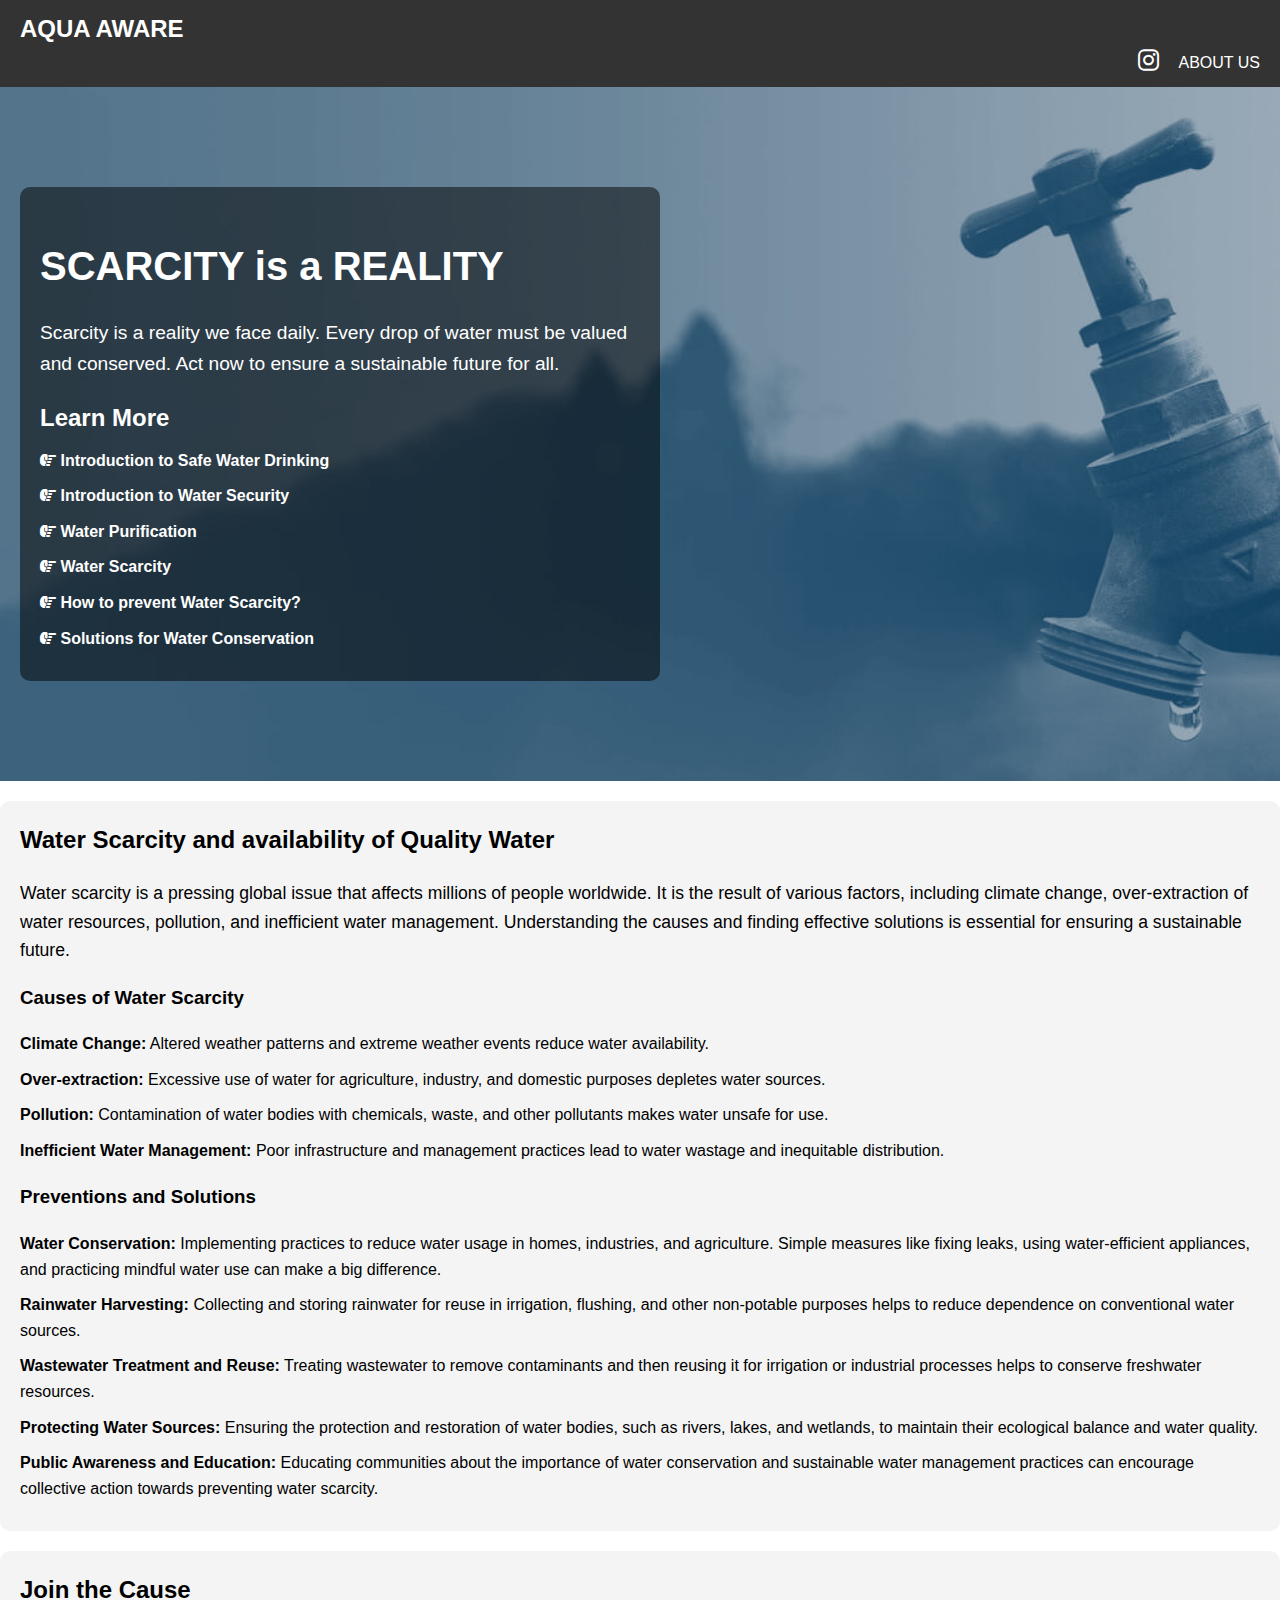
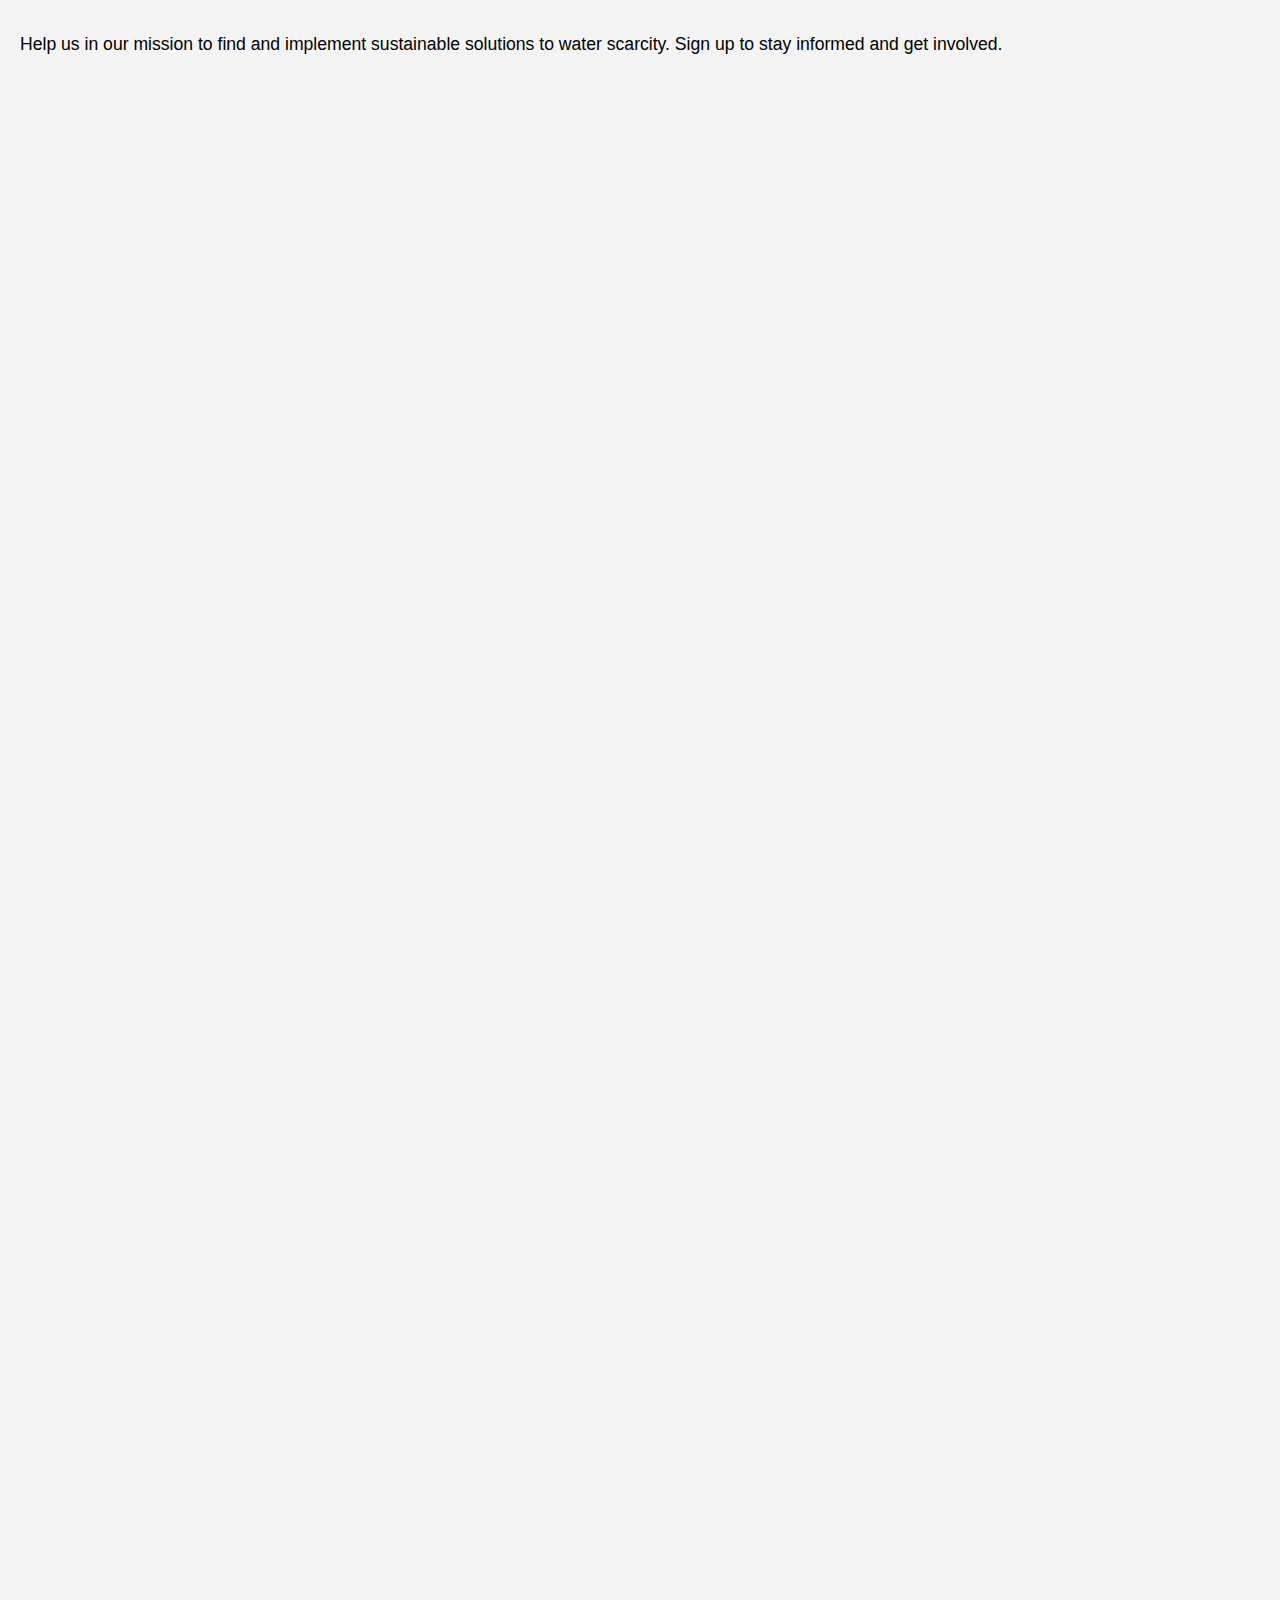
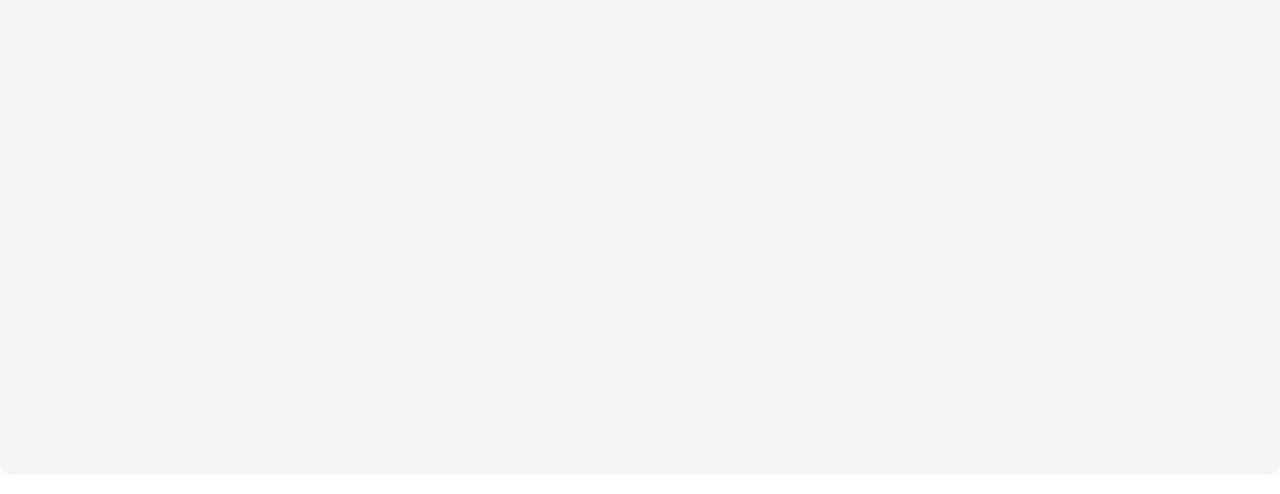
<file: index.html>
<html lang="en">
<head>
    <meta charset="UTF-8">
    <meta name="viewport" content="width=device-width, initial-scale=1.0">
    <title>Water Scarcity and Preventions</title>
    <link rel="stylesheet" href="styles.css">
    <!-- Add FontAwesome for icons -->
    <link rel="stylesheet" href="https://cdnjs.cloudflare.com/ajax/libs/font-awesome/6.0.0-beta3/css/all.min.css">
</head>
<body>
    <header>
        <div class="logo">AQUA AWARE</div>
        <nav>
            <ul>
                <li><a href="https://www.instagram.com/aqua.aware?igsh=MWlmd2F5Nm1kOXcweA==" target="_blank"><i class="fab fa-instagram"></i></a></li>
                <li><a href="aboutus.html">ABOUT US</a></li>
            </ul>
        </nav>
    </header>

    <main>
        <section class="hero">
            <div class="hero-content">
                <h1>SCARCITY is a REALITY</h1>
                <p>Scarcity is a reality we face daily. Every drop of water must be valued and conserved. Act now to ensure a sustainable future for all.</p>
                <div class="learn-more">
                    <h2>Learn More</h2>
                    <ul>
                        <li><i class="fas fa-hand-point-right"></i> <a href="introduction.html">Introduction to Safe Water Drinking</a></li>
                        <li><i class="fas fa-hand-point-right"></i> <a href="introduction2.html">Introduction to Water Security</a></li>
                        <li><i class="fas fa-hand-point-right"></i> <a href="waterpurification.html">Water Purification</a></li>
                        <li><i class="fas fa-hand-point-right"></i> <a href="waterscarcity.html">Water Scarcity</a></li>
                        <li><i class="fas fa-hand-point-right"></i> <a href="preventions.html">How to prevent Water Scarcity?</a></li>
                        <li><i class="fas fa-hand-point-right"></i> <a href="solutions.html">Solutions for Water Conservation</a></li>
                    </ul>
                </div>
            </div>
        </section>
        <section class="solutions">
            <h2>Water Scarcity and availability of Quality Water</h2>
            <p>Water scarcity is a pressing global issue that affects millions of people worldwide. It is the result of various factors, including climate change, over-extraction of water resources, pollution, and inefficient water management. Understanding the causes and finding effective solutions is essential for ensuring a sustainable future.</p>
            <h3>Causes of Water Scarcity</h3>
            <ul>
                <li><strong>Climate Change:</strong> Altered weather patterns and extreme weather events reduce water availability.</li>
                <li><strong>Over-extraction:</strong> Excessive use of water for agriculture, industry, and domestic purposes depletes water sources.</li>
                <li><strong>Pollution:</strong> Contamination of water bodies with chemicals, waste, and other pollutants makes water unsafe for use.</li>
                <li><strong>Inefficient Water Management:</strong> Poor infrastructure and management practices lead to water wastage and inequitable distribution.</li>
            </ul>
            <h3>Preventions and Solutions</h3>
            <ul>
                <li><strong>Water Conservation:</strong> Implementing practices to reduce water usage in homes, industries, and agriculture. Simple measures like fixing leaks, using water-efficient appliances, and practicing mindful water use can make a big difference.</li>
                <li><strong>Rainwater Harvesting:</strong> Collecting and storing rainwater for reuse in irrigation, flushing, and other non-potable purposes helps to reduce dependence on conventional water sources.</li>
                <li><strong>Wastewater Treatment and Reuse:</strong> Treating wastewater to remove contaminants and then reusing it for irrigation or industrial processes helps to conserve freshwater resources.</li>
                <li><strong>Protecting Water Sources:</strong> Ensuring the protection and restoration of water bodies, such as rivers, lakes, and wetlands, to maintain their ecological balance and water quality.</li>
                <li><strong>Public Awareness and Education:</strong> Educating communities about the importance of water conservation and sustainable water management practices can encourage collective action towards preventing water scarcity.</li>
            </ul>
        </section>
        <section class="form-section">
            <h2>Join the Cause</h2>
            <p>Help us in our mission to find and implement sustainable solutions to water scarcity. Sign up to stay informed and get involved.</p>
            <iframe src="https://docs.google.com/forms/d/e/1FAIpQLSdirTuP7u7SrSIkNcpDHtzPijN07-iNskkNhAUwg_vk381I0w/viewform?embedded=true" width="640" height="1939" frameborder="0" marginheight="0" marginwidth="0">Loading…</iframe>
        </section>
    </main>
</body>
</html>
</file>
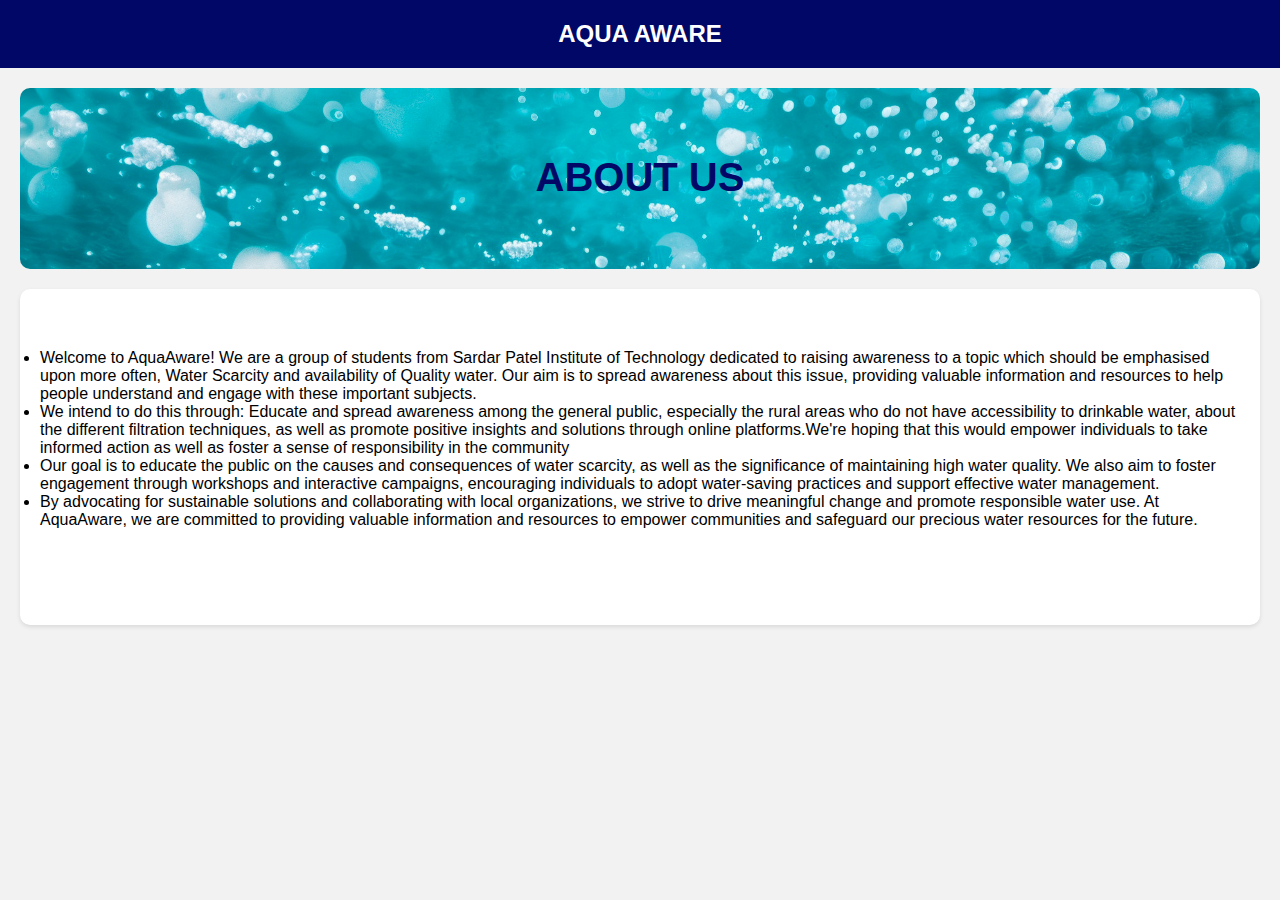
<file: aboutus.html>
<!DOCTYPE html>
<html lang="en">
<head>
    <meta charset="UTF-8">
    <meta name="viewport" content="width=device-width, initial-scale=1.0">
    <title>Water Scarcity</title>
    <link rel="stylesheet" href="aboutusstyle.css">
</head>
<body>
    <header>
        <div class="logo">AQUA AWARE</div>
    </header>

    <main>
        <section class="intro">
            <h1>ABOUT US</h1>
            <p></p>
        </section>

        <section class="solutions">
            <h2></h2>
            <p> <li>Welcome to AquaAware! We are a group of students from Sardar Patel Institute of Technology dedicated to raising awareness to a topic which should be emphasised upon more often, Water Scarcity and availability of Quality water. Our aim is to spread awareness about this issue, providing valuable information and resources to help people understand and engage with these important subjects.</li>
                <li> We intend to do this through: Educate and spread awareness among the general public, especially the rural areas who do not have accessibility to drinkable water, about the different filtration techniques, as well as promote positive insights and solutions through online platforms.We're hoping that this would empower individuals to take informed action as well as foster a sense of responsibility in the community</li>
                <li>Our goal is to educate the public on the causes and consequences of water scarcity, as well as the significance of maintaining high water quality. We also aim to foster engagement through workshops and interactive campaigns, encouraging individuals to adopt water-saving practices and support effective water management.</li> 
                <li>By advocating for sustainable solutions and collaborating with local organizations, we strive to drive meaningful change and promote responsible water use. At AquaAware, we are committed to providing valuable information and resources to empower communities and safeguard our precious water resources for the future.</li></p>
            <ul></ul>
        </section>

        
    </main>
</body>
</html>
</file>
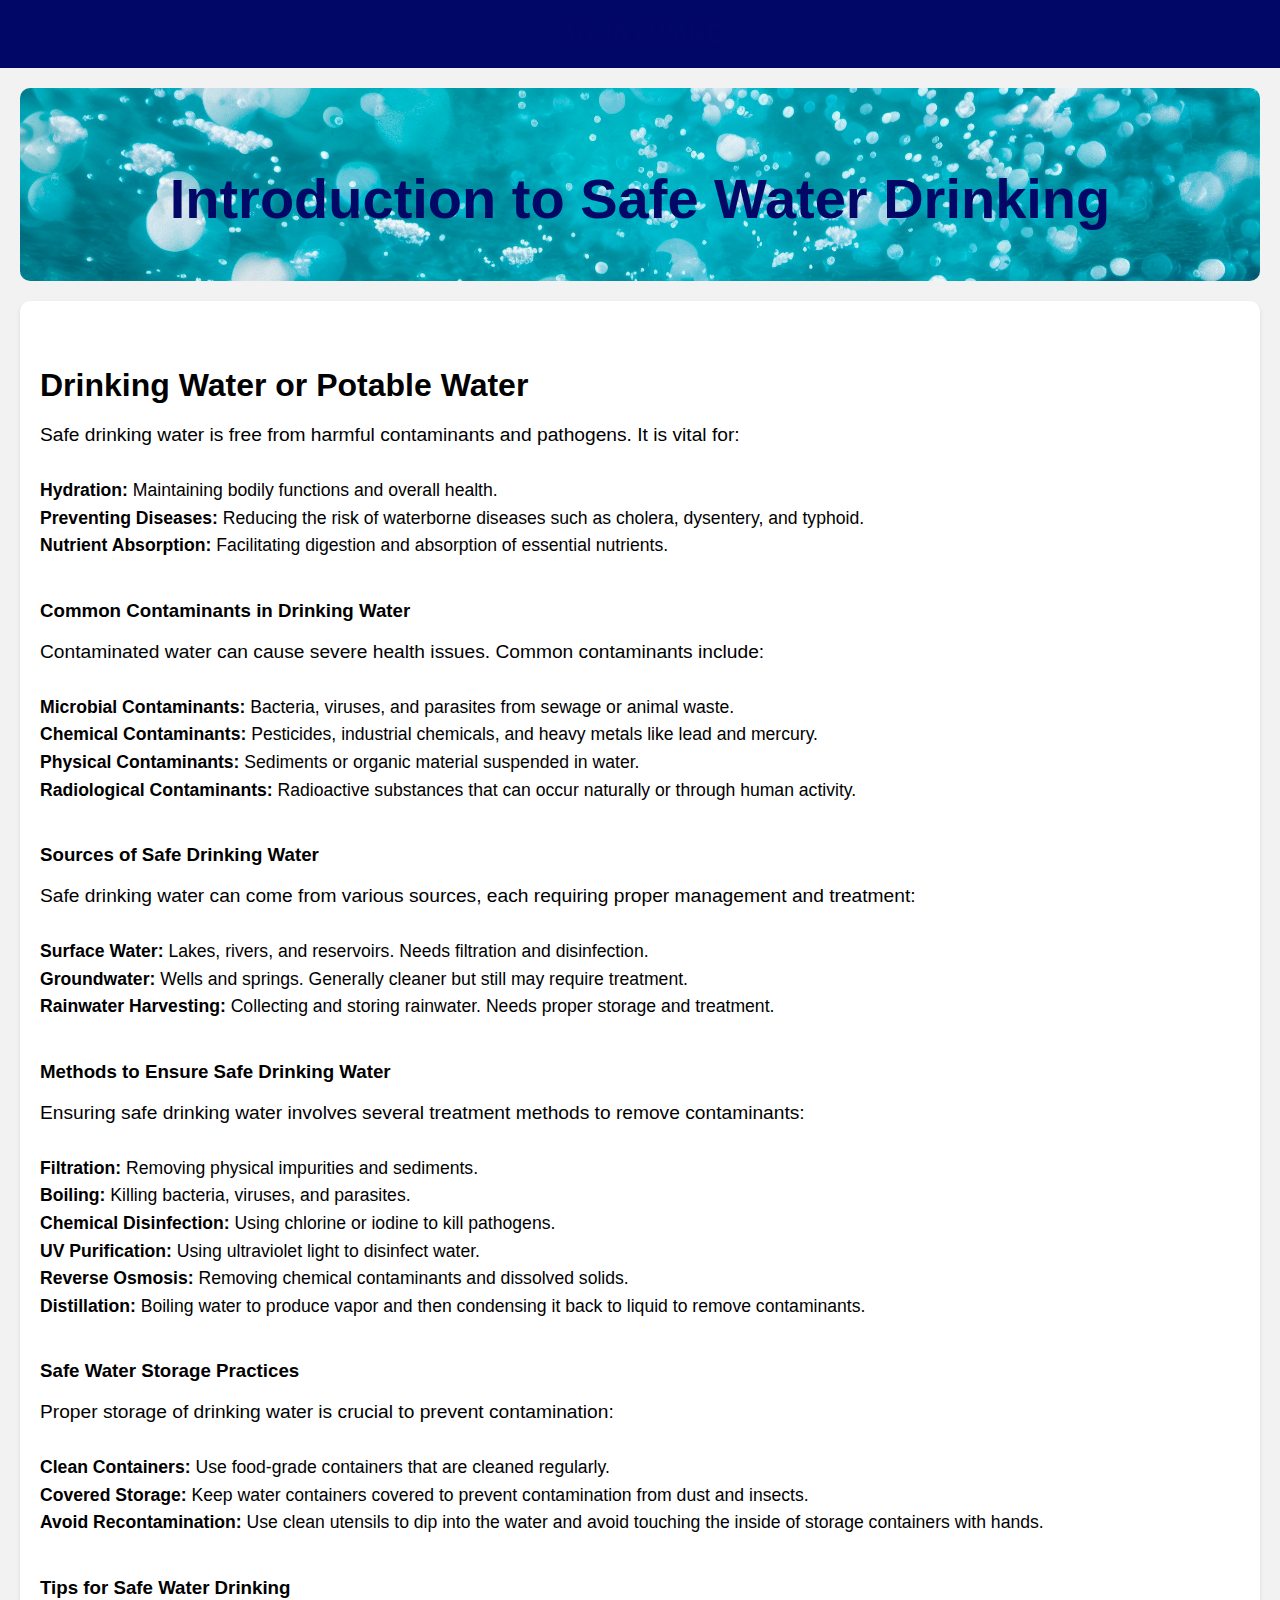
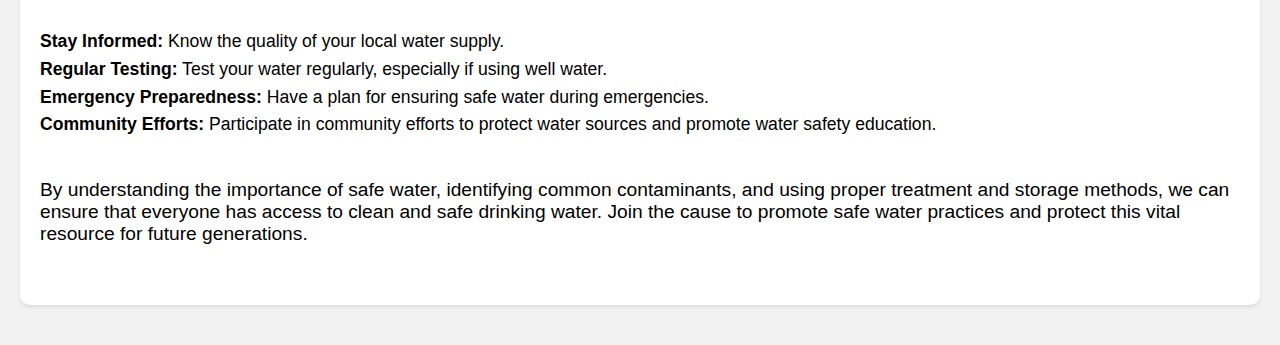
<file: introduction.html>
<!DOCTYPE html>
<html lang="en">
<head>
    <meta charset="UTF-8">
    <meta name="viewport" content="width=device-width, initial-scale=1.0">
    <title>Water Scarcity</title>
    <link rel="stylesheet" href="introductionstyle.css">
</head>
<body>
    <header>
        <div class="logo">AQUA AWARE</div>
    </header>

    <main>
        <section class="intro">
            <h1>Introduction to Safe Water Drinking</h1>
        </section>

        <section class="solutions">
            <h2>Drinking Water or Potable Water</h2>
            <p>Safe drinking water is free from harmful contaminants and pathogens. It is vital for:
            </p>
            <ul>
                <li><strong>Hydration:</strong> Maintaining bodily functions and overall health.</li>
                <li><strong>Preventing Diseases:</strong> Reducing the risk of waterborne diseases such as cholera, dysentery, and typhoid.</li>
                <li><strong>Nutrient Absorption:</strong> Facilitating digestion and absorption of essential nutrients.</li>
            </ul>
            
            <h3>Common Contaminants in Drinking Water</h3>
            <p>Contaminated water can cause severe health issues. Common contaminants include:
            </p>
            <ul>
                <li><strong>Microbial Contaminants:</strong> Bacteria, viruses, and parasites from sewage or animal waste.</li>
                <li><strong>Chemical Contaminants:</strong> Pesticides, industrial chemicals, and heavy metals like lead and mercury.</li>
                <li><strong>Physical Contaminants:</strong> Sediments or organic material suspended in water.</li>
                <li><strong>Radiological Contaminants:</strong> Radioactive substances that can occur naturally or through human activity.</li>
            </ul>
            
            <h3>Sources of Safe Drinking Water</h3>
            <p>Safe drinking water can come from various sources, each requiring proper management and treatment:
            </p>
            <ul>
                <li><strong>Surface Water:</strong> Lakes, rivers, and reservoirs. Needs filtration and disinfection.</li>
                <li><strong>Groundwater:</strong> Wells and springs. Generally cleaner but still may require treatment.</li>
                <li><strong>Rainwater Harvesting:</strong> Collecting and storing rainwater. Needs proper storage and treatment.</li>
            </ul>
            
            <h3>Methods to Ensure Safe Drinking Water</h3>
            <p>Ensuring safe drinking water involves several treatment methods to remove contaminants:
            </p>
            <ul>
                <li><strong>Filtration:</strong> Removing physical impurities and sediments.</li>
                <li><strong>Boiling:</strong> Killing bacteria, viruses, and parasites.</li>
                <li><strong>Chemical Disinfection:</strong> Using chlorine or iodine to kill pathogens.</li>
                <li><strong>UV Purification:</strong> Using ultraviolet light to disinfect water.</li>
                <li><strong>Reverse Osmosis:</strong> Removing chemical contaminants and dissolved solids.</li>
                <li><strong>Distillation:</strong> Boiling water to produce vapor and then condensing it back to liquid to remove contaminants.</li>
            </ul>
            
            <h3>Safe Water Storage Practices</h3>
            <p>Proper storage of drinking water is crucial to prevent contamination:
            </p>
            <ul>
                <li><strong>Clean Containers:</strong> Use food-grade containers that are cleaned regularly.</li>
                <li><strong>Covered Storage:</strong> Keep water containers covered to prevent contamination from dust and insects.</li>
                <li><strong>Avoid Recontamination:</strong> Use clean utensils to dip into the water and avoid touching the inside of storage containers with hands.</li>
            </ul>
            
            <h3>Tips for Safe Water Drinking</h3>
            <ul>
                <li><strong>Stay Informed:</strong> Know the quality of your local water supply.</li>
                <li><strong>Regular Testing:</strong> Test your water regularly, especially if using well water.</li>
                <li><strong>Emergency Preparedness:</strong> Have a plan for ensuring safe water during emergencies.</li>
                <li><strong>Community Efforts:</strong> Participate in community efforts to protect water sources and promote water safety education.</li>
            </ul>
            <p>By understanding the importance of safe water, identifying common contaminants, and using proper treatment and storage methods, we can ensure that everyone has access to clean and safe drinking water. Join the cause to promote safe water practices and protect this vital resource for future generations.</p>
        </section>
    </main>
</body>
</html>
</file>
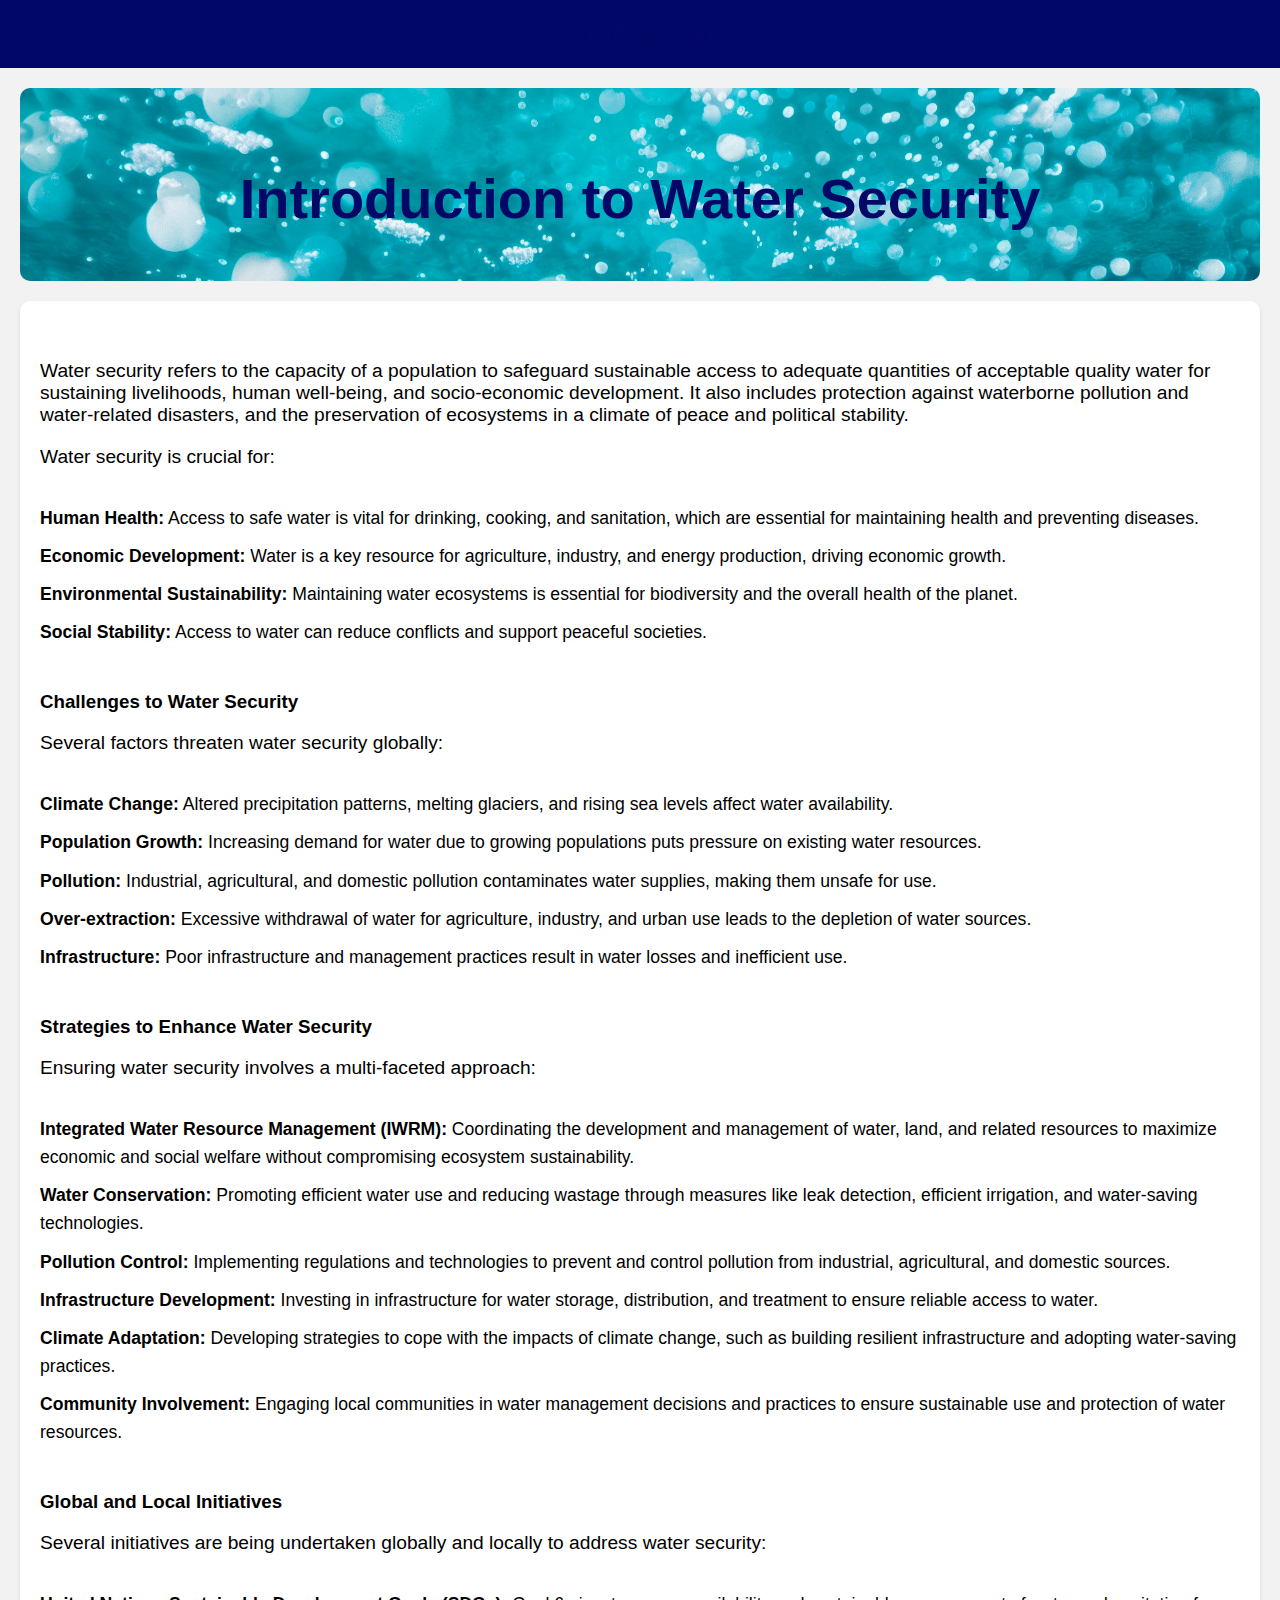
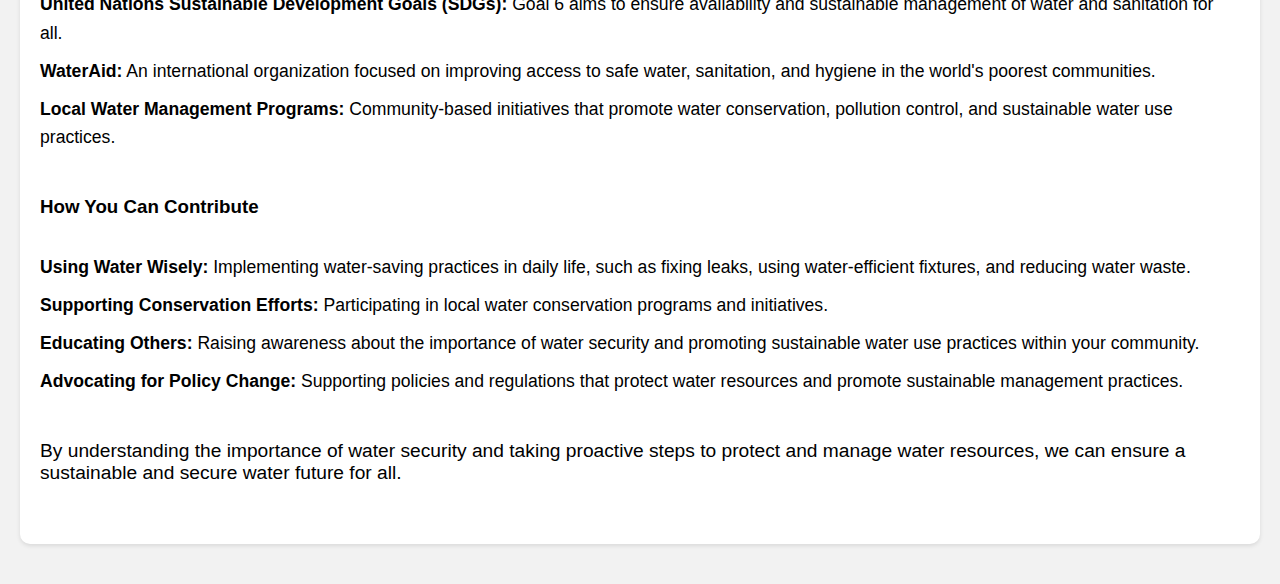
<file: introduction2.html>
<!DOCTYPE html>
<html lang="en">
<head>
    <meta charset="UTF-8">
    <meta name="viewport" content="width=device-width, initial-scale=1.0">
    <title>Water Scarcity</title>
    <link rel="stylesheet" href="introduction2style.css">
</head>
<body>
    <header>
        <div class="logo">AQUA AWARE</div>
    </header>

    <main>
        <section class="intro">
            <h1>Introduction to Water Security</h1>
        </section>

        <section class="solutions">
            <p>Water security refers to the capacity of a population to safeguard sustainable access to adequate quantities of acceptable quality water for sustaining livelihoods, human well-being, and socio-economic development. It also includes protection against waterborne pollution and water-related disasters, and the preservation of ecosystems in a climate of peace and political stability.</p>
            <p>Water security is crucial for:
            </p>
            <ul>
                <li><strong>Human Health:</strong> Access to safe water is vital for drinking, cooking, and sanitation, which are essential for maintaining health and preventing diseases.</li>
                <li><strong>Economic Development:</strong> Water is a key resource for agriculture, industry, and energy production, driving economic growth.</li>
                <li><strong>Environmental Sustainability:</strong> Maintaining water ecosystems is essential for biodiversity and the overall health of the planet.</li>
                <li><strong>Social Stability:</strong> Access to water can reduce conflicts and support peaceful societies.</li>
            </ul>
            
            <h3>Challenges to Water Security</h3>
            <p>Several factors threaten water security globally:
            </p>
            <ul>
                <li><strong>Climate Change:</strong> Altered precipitation patterns, melting glaciers, and rising sea levels affect water availability.</li>
                <li><strong>Population Growth:</strong> Increasing demand for water due to growing populations puts pressure on existing water resources.</li>
                <li><strong>Pollution:</strong> Industrial, agricultural, and domestic pollution contaminates water supplies, making them unsafe for use.</li>
                <li><strong>Over-extraction:</strong> Excessive withdrawal of water for agriculture, industry, and urban use leads to the depletion of water sources.</li>
                <li><strong>Infrastructure:</strong> Poor infrastructure and management practices result in water losses and inefficient use.</li>
            </ul>
            
            <h3>Strategies to Enhance Water Security</h3>
            <p>Ensuring water security involves a multi-faceted approach:
            </p>
            <ul>
                <li><strong>Integrated Water Resource Management (IWRM):</strong> Coordinating the development and management of water, land, and related resources to maximize economic and social welfare without compromising ecosystem sustainability.</li>
                <li><strong>Water Conservation:</strong> Promoting efficient water use and reducing wastage through measures like leak detection, efficient irrigation, and water-saving technologies.</li>
                <li><strong>Pollution Control:</strong> Implementing regulations and technologies to prevent and control pollution from industrial, agricultural, and domestic sources.</li>
                <li><strong>Infrastructure Development:</strong> Investing in infrastructure for water storage, distribution, and treatment to ensure reliable access to water.</li>
                <li><strong>Climate Adaptation:</strong> Developing strategies to cope with the impacts of climate change, such as building resilient infrastructure and adopting water-saving practices.</li>
                <li><strong>Community Involvement:</strong> Engaging local communities in water management decisions and practices to ensure sustainable use and protection of water resources.</li>
            </ul>
            
            <h3>Global and Local Initiatives</h3>
            <p>Several initiatives are being undertaken globally and locally to address water security:
            </p>
            <ul>
                <li><strong>United Nations Sustainable Development Goals (SDGs):</strong> Goal 6 aims to ensure availability and sustainable management of water and sanitation for all.</li>
                <li><strong>WaterAid:</strong> An international organization focused on improving access to safe water, sanitation, and hygiene in the world's poorest communities.</li>
                <li><strong>Local Water Management Programs:</strong> Community-based initiatives that promote water conservation, pollution control, and sustainable water use practices.</li>
            </ul>
            
            <h3>How You Can Contribute</h3>
            <ul>
                <li><strong>Using Water Wisely:</strong> Implementing water-saving practices in daily life, such as fixing leaks, using water-efficient fixtures, and reducing water waste.</li>
                <li><strong>Supporting Conservation Efforts:</strong> Participating in local water conservation programs and initiatives.</li>
                <li><strong>Educating Others:</strong> Raising awareness about the importance of water security and promoting sustainable water use practices within your community.</li>
                <li><strong>Advocating for Policy Change:</strong> Supporting policies and regulations that protect water resources and promote sustainable management practices.</li>
            </ul>
            <p>By understanding the importance of water security and taking proactive steps to protect and manage water resources, we can ensure a sustainable and secure water future for all.</p>
        </section>
    </main>
</body>
</html>
</file>
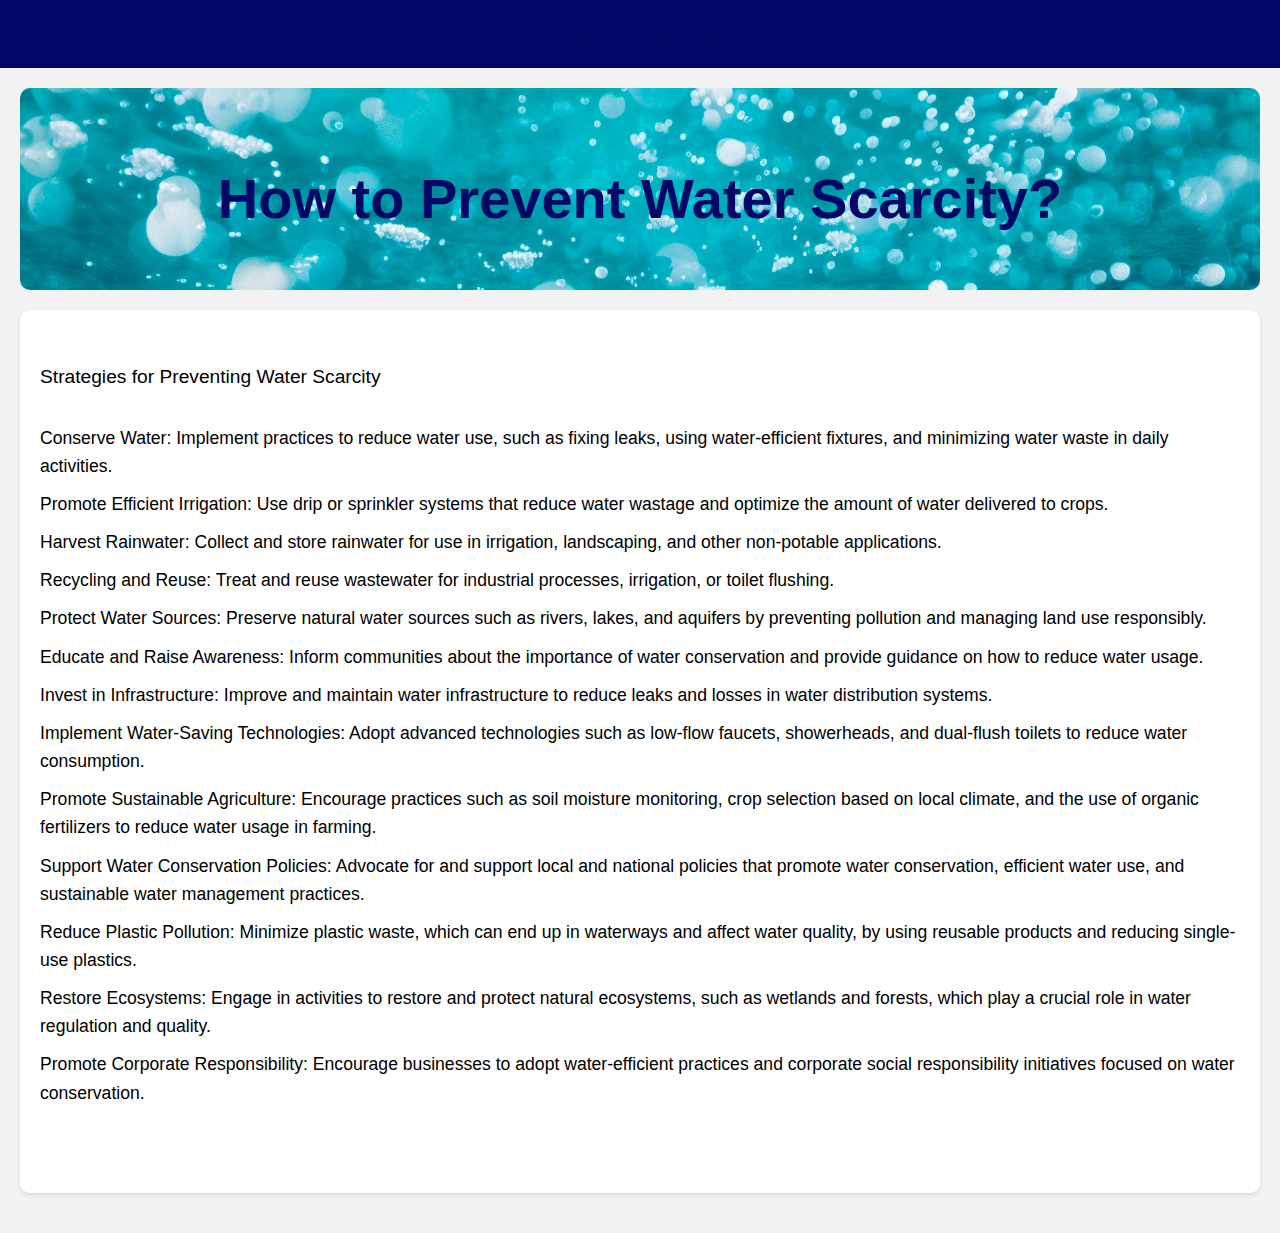
<file: preventions.html>
<!DOCTYPE html>
<html lang="en">
<head>
    <meta charset="UTF-8">
    <meta name="viewport" content="width=device-width, initial-scale=1.0">
    <title>Water Scarcity</title>
    <link rel="stylesheet" href="preventionsstyle.css">
</head>
<body>
    <header>
        <div class="logo">AQUA AWARE</div>
    </header>

    <main>
        <section class="intro">
            <h1>How to Prevent Water Scarcity?</h1>
            <p></p>
        </section>

        <section class="solutions">
            <h2>Strategies for Preventing Water Scarcity</h2>
            <ul>
                <li>Conserve Water: Implement practices to reduce water use, such as fixing leaks, using water-efficient fixtures, and minimizing water waste in daily activities.</li>
                <li>Promote Efficient Irrigation: Use drip or sprinkler systems that reduce water wastage and optimize the amount of water delivered to crops.</li>
                <li>Harvest Rainwater: Collect and store rainwater for use in irrigation, landscaping, and other non-potable applications.</li>
                <li>Recycling and Reuse: Treat and reuse wastewater for industrial processes, irrigation, or toilet flushing.</li>
                <li>Protect Water Sources: Preserve natural water sources such as rivers, lakes, and aquifers by preventing pollution and managing land use responsibly.</li>
                <li>Educate and Raise Awareness: Inform communities about the importance of water conservation and provide guidance on how to reduce water usage.</li>
                <li>Invest in Infrastructure: Improve and maintain water infrastructure to reduce leaks and losses in water distribution systems.</li>
                <li>Implement Water-Saving Technologies: Adopt advanced technologies such as low-flow faucets, showerheads, and dual-flush toilets to reduce water consumption.</li>
                <li>Promote Sustainable Agriculture: Encourage practices such as soil moisture monitoring, crop selection based on local climate, and the use of organic fertilizers to reduce water usage in farming.</li>
                <li>Support Water Conservation Policies: Advocate for and support local and national policies that promote water conservation, efficient water use, and sustainable water management practices.</li>
                <li>Reduce Plastic Pollution: Minimize plastic waste, which can end up in waterways and affect water quality, by using reusable products and reducing single-use plastics.</li>
                <li>Restore Ecosystems: Engage in activities to restore and protect natural ecosystems, such as wetlands and forests, which play a crucial role in water regulation and quality.</li>
                <li>Promote Corporate Responsibility: Encourage businesses to adopt water-efficient practices and corporate social responsibility initiatives focused on water conservation.</li>
            </ul>
            <p></p>
        </section>
    </main>
</body>
</html>
</file>
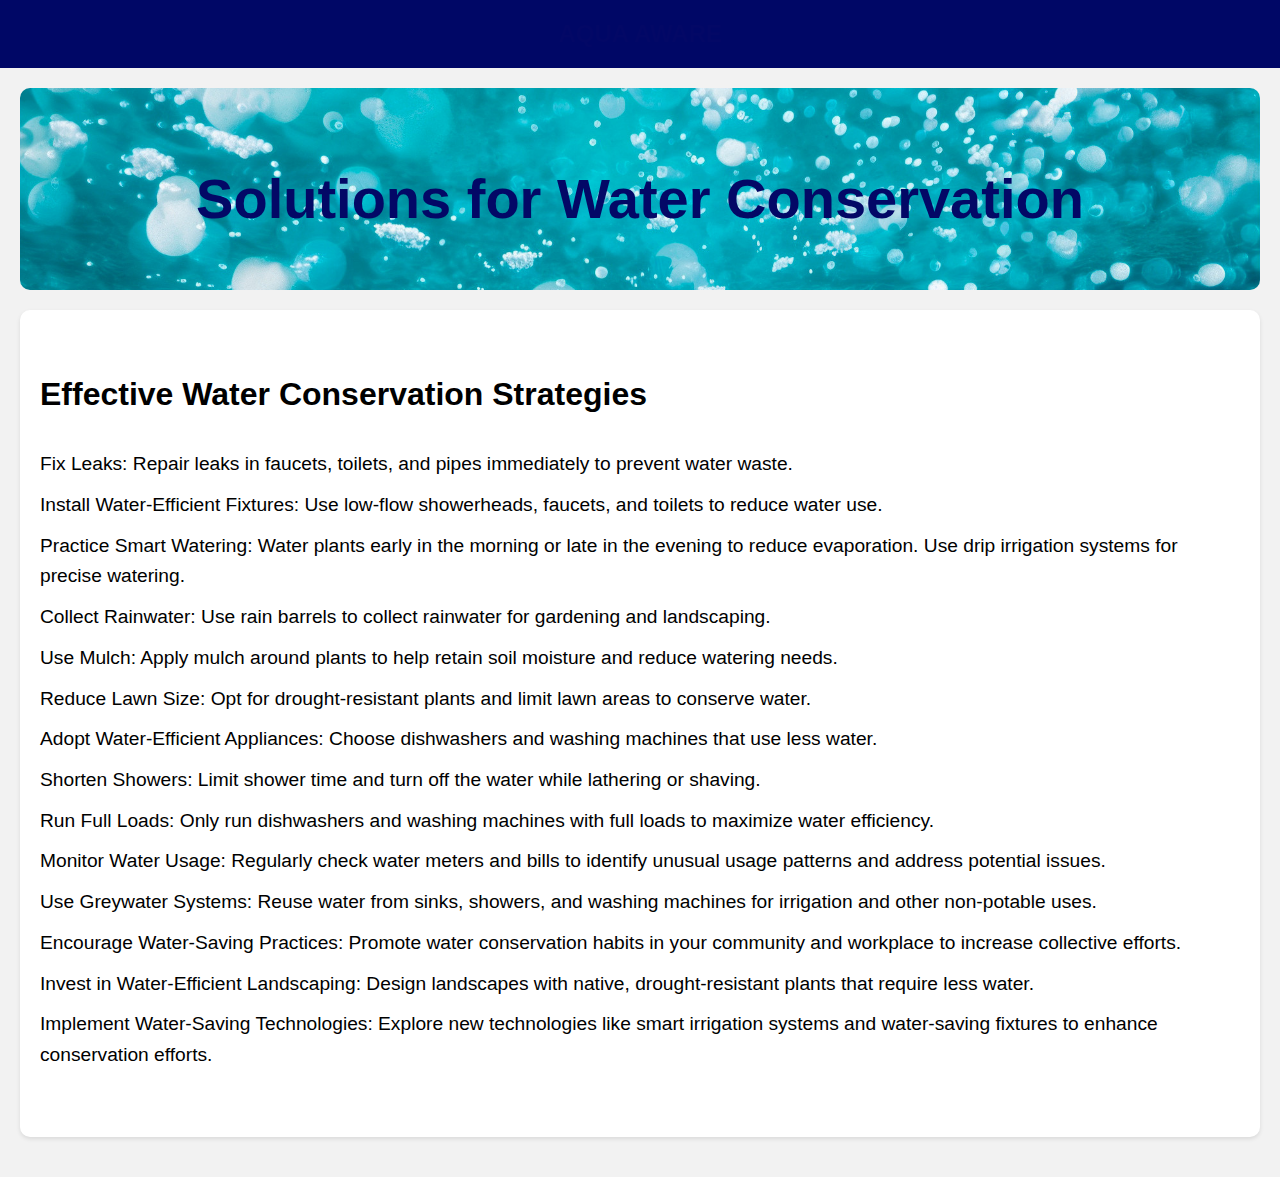
<file: solutions.html>
<!DOCTYPE html>
<html lang="en">
<head>
    <meta charset="UTF-8">
    <meta name="viewport" content="width=device-width, initial-scale=1.0">
    <title>Water Scarcity</title>
    <link rel="stylesheet" href="solutionsstyle.css">
</head>
<body>
    <header>
        <div class="logo">AQUA AWARE</div>
    </header>

    <main>
        <section class="intro">
            <h1>Solutions for Water Conservation</h1>
            <p></p>
        </section>

        <section class="solutions">
            <h2>Effective Water Conservation Strategies</h2>
            <ul>
                <li>Fix Leaks: Repair leaks in faucets, toilets, and pipes immediately to prevent water waste.</li>
                <li>Install Water-Efficient Fixtures: Use low-flow showerheads, faucets, and toilets to reduce water use.</li>
                <li>Practice Smart Watering: Water plants early in the morning or late in the evening to reduce evaporation. Use drip irrigation systems for precise watering.</li>
                <li>Collect Rainwater: Use rain barrels to collect rainwater for gardening and landscaping.</li>
                <li>Use Mulch: Apply mulch around plants to help retain soil moisture and reduce watering needs.</li>
                <li>Reduce Lawn Size: Opt for drought-resistant plants and limit lawn areas to conserve water.</li>
                <li>Adopt Water-Efficient Appliances: Choose dishwashers and washing machines that use less water.</li>
                <li>Shorten Showers: Limit shower time and turn off the water while lathering or shaving.</li>
                <li>Run Full Loads: Only run dishwashers and washing machines with full loads to maximize water efficiency.</li>
                <li>Monitor Water Usage: Regularly check water meters and bills to identify unusual usage patterns and address potential issues.</li>
                <li>Use Greywater Systems: Reuse water from sinks, showers, and washing machines for irrigation and other non-potable uses.</li>
                <li>Encourage Water-Saving Practices: Promote water conservation habits in your community and workplace to increase collective efforts.</li>
                <li>Invest in Water-Efficient Landscaping: Design landscapes with native, drought-resistant plants that require less water.</li>
                <li>Implement Water-Saving Technologies: Explore new technologies like smart irrigation systems and water-saving fixtures to enhance conservation efforts.</li>
            </ul>
        </section>
    </main>
</body>
</html>
</file>
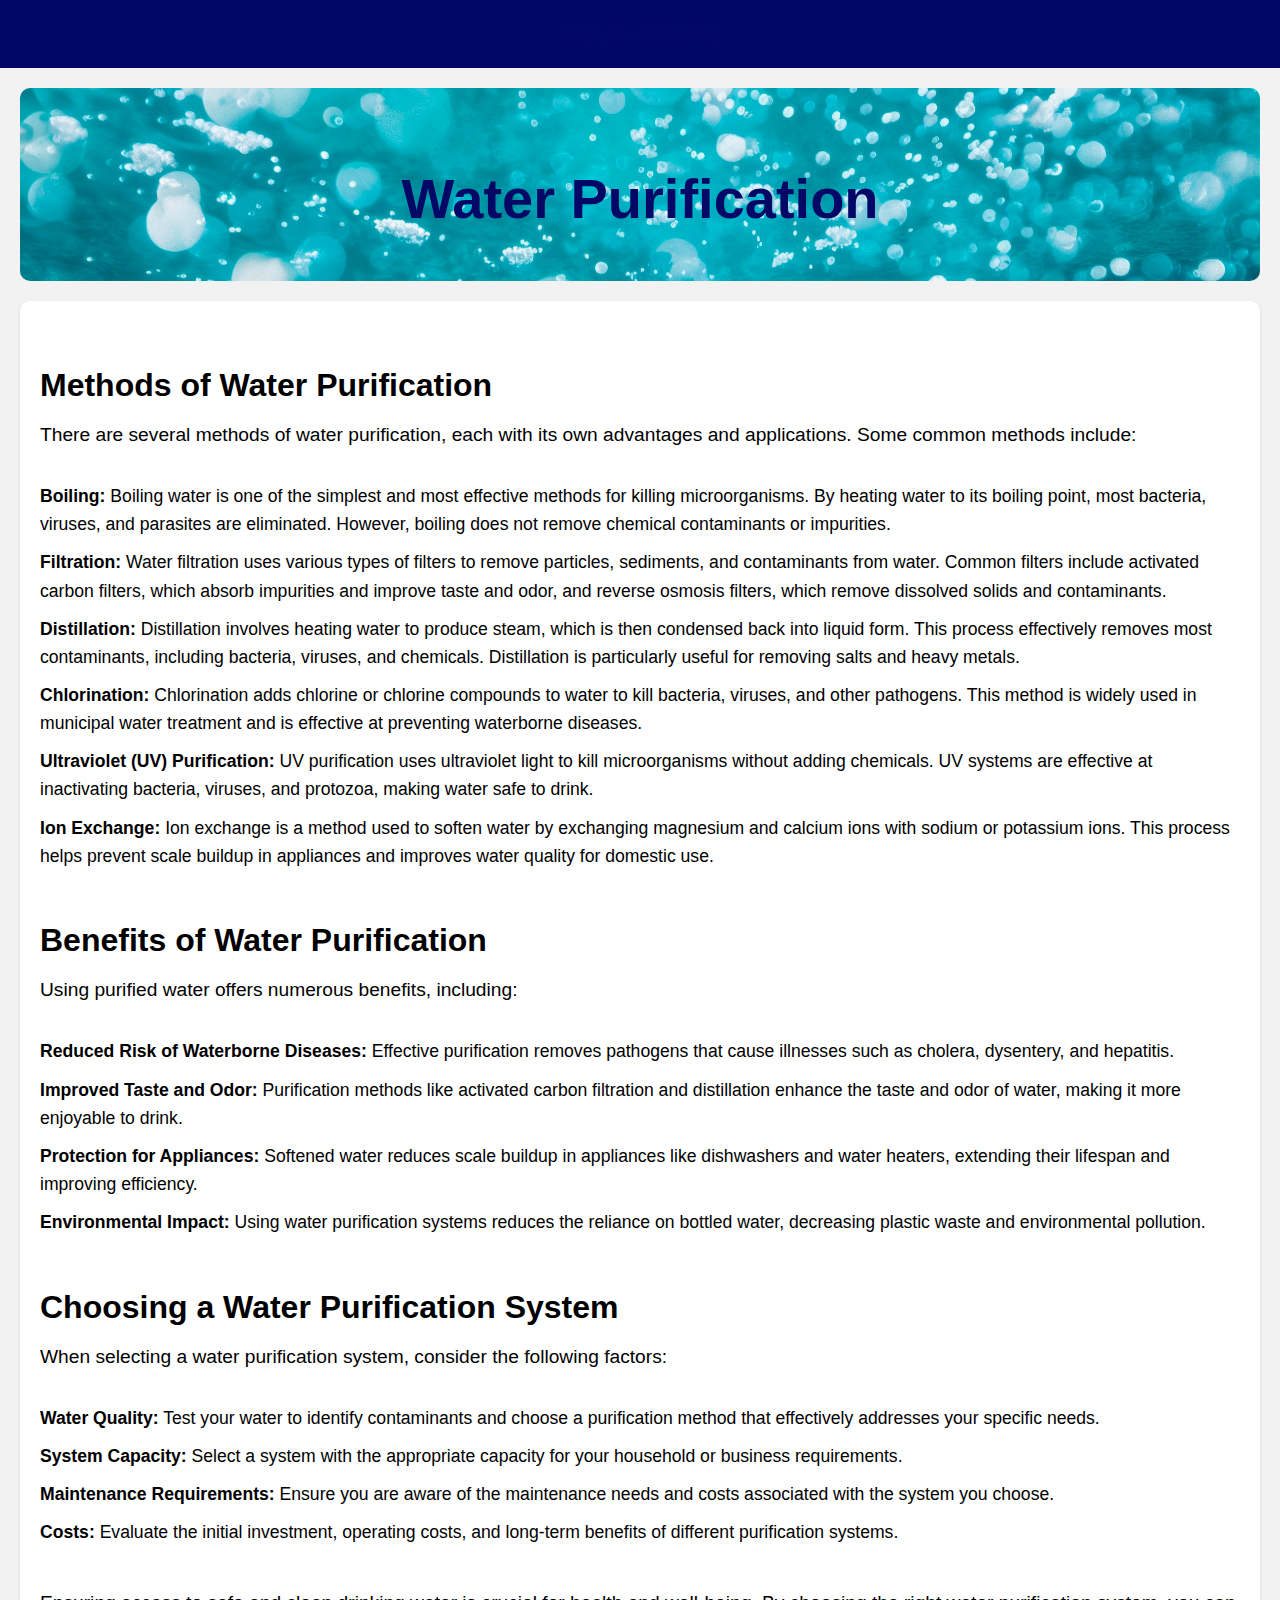
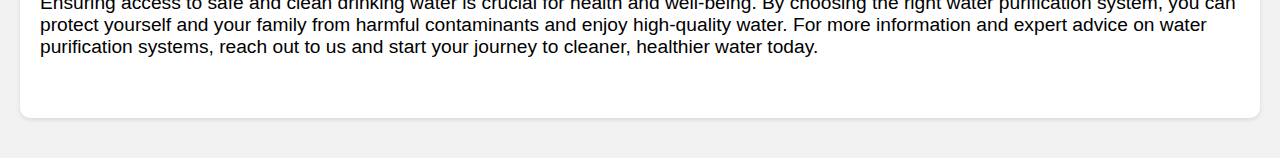
<file: waterpurification.html>
<!DOCTYPE html>
<html lang="en">
<head>
    <meta charset="UTF-8">
    <meta name="viewport" content="width=device-width, initial-scale=1.0">
    <title>Water Purification</title>
    <link rel="stylesheet" href="waterpurificationstyle.css">
</head>
<body>
    <header>
        <div class="logo">AQUA AWARE</div>
    </header>

    <main>
        <section class="intro">
            <h1>Water Purification</h1>
        </section>

        <section class="solutions">
            <h2>Methods of Water Purification</h2>
            <p>There are several methods of water purification, each with its own advantages and applications. Some common methods include:</p>
            <ul>
                <li><strong>Boiling:</strong> Boiling water is one of the simplest and most effective methods for killing microorganisms. By heating water to its boiling point, most bacteria, viruses, and parasites are eliminated. However, boiling does not remove chemical contaminants or impurities.</li>
                <li><strong>Filtration:</strong> Water filtration uses various types of filters to remove particles, sediments, and contaminants from water. Common filters include activated carbon filters, which absorb impurities and improve taste and odor, and reverse osmosis filters, which remove dissolved solids and contaminants.</li>
                <li><strong>Distillation:</strong> Distillation involves heating water to produce steam, which is then condensed back into liquid form. This process effectively removes most contaminants, including bacteria, viruses, and chemicals. Distillation is particularly useful for removing salts and heavy metals.</li>
                <li><strong>Chlorination:</strong> Chlorination adds chlorine or chlorine compounds to water to kill bacteria, viruses, and other pathogens. This method is widely used in municipal water treatment and is effective at preventing waterborne diseases.</li>
                <li><strong>Ultraviolet (UV) Purification:</strong> UV purification uses ultraviolet light to kill microorganisms without adding chemicals. UV systems are effective at inactivating bacteria, viruses, and protozoa, making water safe to drink.</li>
                <li><strong>Ion Exchange:</strong> Ion exchange is a method used to soften water by exchanging magnesium and calcium ions with sodium or potassium ions. This process helps prevent scale buildup in appliances and improves water quality for domestic use.</li>
            </ul>
            <h2>Benefits of Water Purification</h2>
            <p>Using purified water offers numerous benefits, including:</p>
            <ul>
                <li><strong>Reduced Risk of Waterborne Diseases:</strong> Effective purification removes pathogens that cause illnesses such as cholera, dysentery, and hepatitis.</li>
                <li><strong>Improved Taste and Odor:</strong> Purification methods like activated carbon filtration and distillation enhance the taste and odor of water, making it more enjoyable to drink.</li>
                <li><strong>Protection for Appliances:</strong> Softened water reduces scale buildup in appliances like dishwashers and water heaters, extending their lifespan and improving efficiency.</li>
                <li><strong>Environmental Impact:</strong> Using water purification systems reduces the reliance on bottled water, decreasing plastic waste and environmental pollution.</li>
            </ul>
            <h2>Choosing a Water Purification System</h2>
            <p>When selecting a water purification system, consider the following factors:</p>
            <ul>
                <li><strong>Water Quality:</strong> Test your water to identify contaminants and choose a purification method that effectively addresses your specific needs.</li>
                <li><strong>System Capacity:</strong> Select a system with the appropriate capacity for your household or business requirements.</li>
                <li><strong>Maintenance Requirements:</strong> Ensure you are aware of the maintenance needs and costs associated with the system you choose.</li>
                <li><strong>Costs:</strong> Evaluate the initial investment, operating costs, and long-term benefits of different purification systems.</li>
            </ul>
            <p>Ensuring access to safe and clean drinking water is crucial for health and well-being. By choosing the right water purification system, you can protect yourself and your family from harmful contaminants and enjoy high-quality water. For more information and expert advice on water purification systems, reach out to us and start your journey to cleaner, healthier water today.</p>
        </section>
    </main>
</body>
</html>
</file>
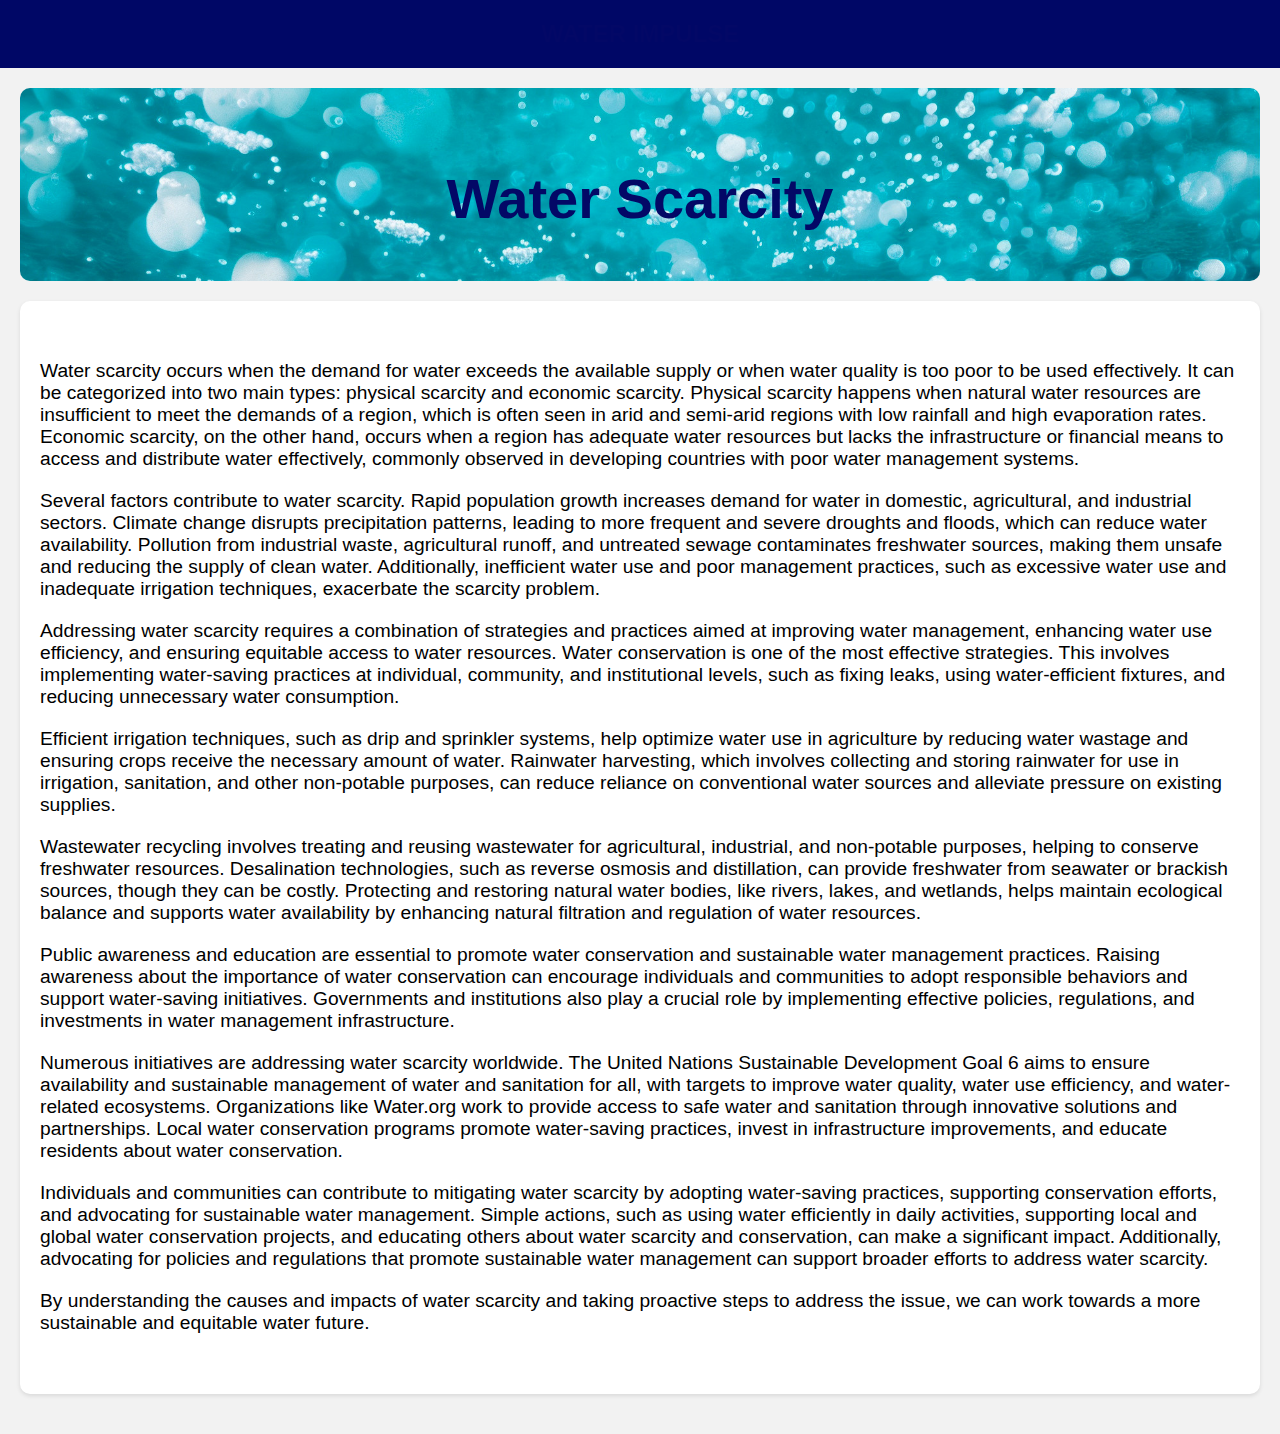
<file: waterscarcity.html>
<!DOCTYPE html>
<html lang="en">
<head>
    <meta charset="UTF-8">
    <meta name="viewport" content="width=device-width, initial-scale=1.0">
    <title>Water Scarcity</title>
    <link rel="stylesheet" href="waterscarcitystyle.css">
</head>
<body>
    <header>
        <div class="logo">WATER IMPULSE</div>
    </header>

    <main>
        <section class="intro">
            <h1>Water Scarcity</h1>
        </section>

        <section class="solutions">
            <p>Water scarcity occurs when the demand for water exceeds the available supply or when water quality is too poor to be used effectively. It can be categorized into two main types: physical scarcity and economic scarcity. Physical scarcity happens when natural water resources are insufficient to meet the demands of a region, which is often seen in arid and semi-arid regions with low rainfall and high evaporation rates. Economic scarcity, on the other hand, occurs when a region has adequate water resources but lacks the infrastructure or financial means to access and distribute water effectively, commonly observed in developing countries with poor water management systems.</p>

            <p>Several factors contribute to water scarcity. Rapid population growth increases demand for water in domestic, agricultural, and industrial sectors. Climate change disrupts precipitation patterns, leading to more frequent and severe droughts and floods, which can reduce water availability. Pollution from industrial waste, agricultural runoff, and untreated sewage contaminates freshwater sources, making them unsafe and reducing the supply of clean water. Additionally, inefficient water use and poor management practices, such as excessive water use and inadequate irrigation techniques, exacerbate the scarcity problem.</p>

            <p>Addressing water scarcity requires a combination of strategies and practices aimed at improving water management, enhancing water use efficiency, and ensuring equitable access to water resources. Water conservation is one of the most effective strategies. This involves implementing water-saving practices at individual, community, and institutional levels, such as fixing leaks, using water-efficient fixtures, and reducing unnecessary water consumption.</p>

            <p>Efficient irrigation techniques, such as drip and sprinkler systems, help optimize water use in agriculture by reducing water wastage and ensuring crops receive the necessary amount of water. Rainwater harvesting, which involves collecting and storing rainwater for use in irrigation, sanitation, and other non-potable purposes, can reduce reliance on conventional water sources and alleviate pressure on existing supplies.</p>

            <p>Wastewater recycling involves treating and reusing wastewater for agricultural, industrial, and non-potable purposes, helping to conserve freshwater resources. Desalination technologies, such as reverse osmosis and distillation, can provide freshwater from seawater or brackish sources, though they can be costly. Protecting and restoring natural water bodies, like rivers, lakes, and wetlands, helps maintain ecological balance and supports water availability by enhancing natural filtration and regulation of water resources.</p>

            <p>Public awareness and education are essential to promote water conservation and sustainable water management practices. Raising awareness about the importance of water conservation can encourage individuals and communities to adopt responsible behaviors and support water-saving initiatives. Governments and institutions also play a crucial role by implementing effective policies, regulations, and investments in water management infrastructure.</p>

            <p>Numerous initiatives are addressing water scarcity worldwide. The United Nations Sustainable Development Goal 6 aims to ensure availability and sustainable management of water and sanitation for all, with targets to improve water quality, water use efficiency, and water-related ecosystems. Organizations like Water.org work to provide access to safe water and sanitation through innovative solutions and partnerships. Local water conservation programs promote water-saving practices, invest in infrastructure improvements, and educate residents about water conservation.</p>

            <p>Individuals and communities can contribute to mitigating water scarcity by adopting water-saving practices, supporting conservation efforts, and advocating for sustainable water management. Simple actions, such as using water efficiently in daily activities, supporting local and global water conservation projects, and educating others about water scarcity and conservation, can make a significant impact. Additionally, advocating for policies and regulations that promote sustainable water management can support broader efforts to address water scarcity.</p>

            <p>By understanding the causes and impacts of water scarcity and taking proactive steps to address the issue, we can work towards a more sustainable and equitable water future.</p>
        </section>
    </main>
</body>
</html>
</file>
<file: styles.css>
body, html, ul, li {
    margin: 0;
    padding: 0;
}

body {
    font-family: Arial, sans-serif;
    line-height: 1.6;
}

header {
    background-color: #333;
    color: white;
    padding: 10px 20px;
}

header .logo {
    font-size: 1.5em;
    font-weight: bold;
}

header nav ul {
    list-style-type: none;
    display: flex;
    justify-content: flex-end;
    align-items: center;
}

header nav ul li {
    margin-left: 20px;
}

header nav ul li a {
    color: white;
    text-decoration: none;
    font-size: 1em;
}

header nav ul li a:hover {
    text-decoration: underline;
}

header nav ul li a i {
    font-size: 1.5em;
}

.hero {
    background: url('watertap.jfif') no-repeat center center/cover;
    color: white;
    padding: 100px 20px;
    text-align: left;
    position: relative;
}

.hero-content {
    background: rgba(0, 0, 0, 0.5);
    padding: 20px;
    border-radius: 10px;
    display: inline-block;
    max-width: 600px;
    margin: 0 auto;
}

.hero h1 {
    font-size: 2.5em;
    margin-bottom: 20px;
}

.hero p {
    font-size: 1.2em;
}

.learn-more {
    margin-top: 20px;
}

.learn-more h2 {
    font-size: 1.5em;
    margin-bottom: 10px;
}

.learn-more ul {
    list-style-type: none;
    padding: 0;
}

.learn-more ul li {
    margin-bottom: 10px;
}

.learn-more ul li a {
    color: white;
    text-decoration: none;
    font-weight: bold;
}

.learn-more ul li a:hover {
    text-decoration: underline;
}

.solutions, .form-section {
    padding: 20px;
    background: #f4f4f4;
    margin: 20px 0;
    border-radius: 10px;
}

.solutions h2, .form-section h2 {
    margin-top: 0;
}

.solutions p, .form-section p {
    font-size: 1.1em;
    line-height: 1.6;
}

.solutions ul {
    list-style-type: none;
    padding: 0;
}

.solutions ul li {
    margin-bottom: 10px;
    position: relative;
}

.solutions ul li i {
    color: #007BFF;
    margin-right: 10px;
}

iframe {
    width: 100%;
    border: none;
    margin: 20px 0;
    border-radius: 10px;
}

@media (max-width: 768px) {
    header nav ul {
        flex-direction: column;
        align-items: center;
    }
    
    header nav ul li {
        margin: 10px 0;
    }
    
    .hero {
        padding: 50px 20px;
    }
    
    .hero-content {
        width: 100%;
        padding: 10px;
    }
    
    .hero h1 {
        font-size: 2em;
    }
    
    .hero p {
        font-size: 1em;
    }
}
</file>
<file: aboutusstyle.css>
body {
    font-family: 'Arial', sans-serif;
    margin: 0;
    padding: 0;
    background: #f2f2f2;
}

header {
    background-color: #000766;
    color: #ffffff;
    display: flex;
    justify-content: center;
    align-items: center;
    padding: 20px;
    font-size: 1.5em;
    font-weight: bold;
}

main {
    padding: 20px;
}

.intro {
    background: url('solutions_LE_auto_x2.jpg') no-repeat center center/cover;
    color: #030866;
    padding: 40px 20px;
    text-align: center;
    border-radius: 10px;
    margin-bottom: 20px;
}

.intro h1 {
    font-size: 2.5em;
    margin-bottom: 10px;
}

.intro p {
    font-size: 1.8em;
}

.solutions {
    background-color: #fff;
    padding: 40px 20px;
    text-align: left;
    border-radius: 10px;
    margin-bottom: 20px;
    box-shadow: 0 2px 4px rgba(0,0,0,0.1);
}

.solutions h2 {
    font-size: 1.2em;
    margin-bottom: 20px;
}

.solutions p {
    font-size: 1.2em;
    margin-bottom: 20px;
}

.solutions ul {
    list-style: none;
    padding: 0;
    text-align: left;
    display: inline-block;
}

.solutions ul li {
    font-size: 10.1em;
    margin-bottom: 10px;
    line-height: 1.6em;
}

.form-section {
    background-color: #f9f9f9;
    padding: 40px 20px;
    text-align: center;
    border-radius: 10px;
    box-shadow: 0 2px 4px rgba(0,0,0,0.1);
}

.form-section h2 {
    font-size: 2em;
    margin-bottom: 20px;
}

.form-section p {
    font-size: 1.2em;
    margin-bottom: 20px;
}

.form-section iframe {
    border: none;
    width: 100%;
    max-width: 640px;
    height: 815px;
    border-radius: 10px;
}
</file>
<file: introductionstyle.css>
body {
    font-family: 'Arial', sans-serif;
    margin: 0;
    padding: 0;
    background: #f2f2f2;
}

header {
    background-color: #000766;
    color: #030866;
    display: flex;
    justify-content: center;
    align-items: center;
    padding: 20px;
    font-size: 1.5em;
    font-weight: bold;
}

main {
    padding: 20px;
}

.intro {
    background: url('solutions_LE_auto_x2.jpg') no-repeat center center/cover;
    color: #030866;
    padding: 40px 20px;
    text-align: center;
    border-radius: 10px;
    margin-bottom: 20px;
}

.intro h1 {
    font-size: 3.5em;
    margin-bottom: 10px;
}

.intro p {
    font-size: 1.2em;
}

.solutions {
    background-color: #fff;
    padding: 40px 20px;
    text-align: left;
    border-radius: 10px;
    margin-bottom: 20px;
    box-shadow: 0 2px 4px rgba(0,0,0,0.1);
}

.solutions h2 {
    font-size: 2em;
    margin-bottom: 20px;
}

.solutions p {
    font-size: 1.2em;
    margin-bottom: 20px;
}

.solutions ul {
    list-style: none;
    padding: 0;
    text-align: left;
    display: inline-block;
}

.solutions ul li {
    font-size: 1.1em;
    margin-bottom: 10px;
    line-height: 1em;
}

.form-section {
    background-color: #f9f9f9;
    padding: 40px 20px;
    text-align: left;
    border-radius: 10px;
    box-shadow: 0 2px 4px rgba(0,0,0,0.1);
}

.form-section h2 {
    font-size: 2em;
    margin-bottom: 20px;
}

.form-section p {
    font-size: 1.2em;
    margin-bottom: 20px;
}

.form-section iframe {
    border: none;
    width: 100%;
    max-width: 640px;
    height: 815px;
    border-radius: 10px;
}
</file>
<file: introduction2style.css>
body {
    font-family: 'Arial', sans-serif;
    margin: 0;
    padding: 0;
    background: #f2f2f2;
}

header {
    background-color: #000766;
    color: #030866;
    display: flex;
    justify-content: center;
    align-items: center;
    padding: 20px;
    font-size: 1.5em;
    font-weight: bold;
}

main {
    padding: 20px;
}

.intro {
    background: url('solutions_LE_auto_x2.jpg') no-repeat center center/cover;
    color: #030866;
    padding: 40px 20px;
    text-align: center;
    border-radius: 10px;
    margin-bottom: 20px;
}

.intro h1 {
    font-size: 3.5em;
    margin-bottom: 10px;
}

.intro p {
    font-size: 1.2em;
}

.solutions {
    background-color: #fff;
    padding: 40px 20px;
    text-align: left;
    border-radius: 10px;
    margin-bottom: 20px;
    box-shadow: 0 2px 4px rgba(0,0,0,0.1);
}

.solutions h2 {
    font-size: 2em;
    margin-bottom: 20px;
}

.solutions p {
    font-size: 1.2em;
    margin-bottom: 20px;
}

.solutions ul {
    list-style: none;
    padding: 0;
    text-align: left;
    display: inline-block;
}

.solutions ul li {
    font-size: 1.1em;
    margin-bottom: 10px;
    line-height: 1.6em;
}

.form-section {
    background-color: #f9f9f9;
    padding: 40px 20px;
    text-align: center;
    border-radius: 10px;
    box-shadow: 0 2px 4px rgba(0,0,0,0.1);
}

.form-section h2 {
    font-size: 2em;
    margin-bottom: 20px;
}

.form-section p {
    font-size: 1.2em;
    margin-bottom: 20px;
}

.form-section iframe {
    border: none;
    width: 100%;
    max-width: 640px;
    height: 815px;
    border-radius: 10px;
}
</file>
<file: preventionsstyle.css>
body {
    font-family: 'Arial', sans-serif;
    margin: 0;
    padding: 0;
    background: #f2f2f2;
}

header {
    background-color: #000766;
    color: #030866;
    display: flex;
    justify-content: center;
    align-items: center;
    padding: 20px;
    font-size: 1.5em;
    font-weight: bold;
}

main {
    padding: 20px;
}

.intro {
    background: url('solutions_LE_auto_x2.jpg') no-repeat center center/cover;
    color: #030866;
    padding: 40px 20px;
    text-align: center;
    border-radius: 10px;
    margin-bottom: 20px;
}

.intro h1 {
    font-size: 3.5em;
    margin-bottom: 10px;
}

.intro p {
    font-size: 1.2em;
}

.solutions {
    background-color: #fff;
    padding: 40px 20px;
    text-align: left;
    border-radius: 10px;
    margin-bottom: 20px;
    box-shadow: 0 2px 4px rgba(0,0,0,0.1);
}

.solutions h2 {
    font-size: 1.2em;
    margin-bottom: 20px;
    font-weight: normal;
}

.solutions p {
    font-size: 1.2em;
    margin-bottom: 20px;

}

.solutions ul {
    list-style: none;
    padding: 0;
    text-align: left;
    display: inline-block;
    font-weight: normal;
}

.solutions ul li {
    font-size: 1.1em;
    margin-bottom: 10px;
    line-height: 1.6em;
}

.form-section {
    background-color: #f9f9f9;
    padding: 40px 20px;
    text-align: center;
    border-radius: 10px;
    box-shadow: 0 2px 4px rgba(0,0,0,0.1);
}

.form-section h2 {
    font-size: 2em;
    margin-bottom: 20px;
}

.form-section p {
    font-size: 1.2em;
    margin-bottom: 20px;
}

.form-section iframe {
    border: none;
    width: 100%;
    max-width: 640px;
    height: 815px;
    border-radius: 10px;
}
</file>
<file: solutionsstyle.css>
body {
    font-family: 'Arial', sans-serif;
    margin: 0;
    padding: 0;
    background: #f2f2f2;
}

header {
    background-color: #000766;
    color: #030866;
    display: flex;
    justify-content: center;
    align-items: center;
    padding: 20px;
    font-size: 1.5em;
    font-weight: bold;
}

main {
    padding: 20px;
}

.intro {
    background: url('solutions_LE_auto_x2.jpg') no-repeat center center/cover;
    color: #030866;
    padding: 40px 20px;
    text-align: center;
    border-radius: 10px;
    margin-bottom: 20px;
}

.intro h1 {
    font-size: 3.5em;
    margin-bottom: 10px;
}

.intro p {
    font-size: 1.2em;
}

.solutions {
    background-color: #fff;
    padding: 40px 20px;
    text-align: left;
    border-radius: 10px;
    margin-bottom: 20px;
    box-shadow: 0 2px 4px rgba(0,0,0,0.1);
}

.solutions h2 {
    font-size: 2em;
    margin-bottom: 20px;
}

.solutions ul {
    list-style: none;
    padding: 0;
    text-align: left;
    display: inline-block;
}

.solutions ul li {
    font-size: 1.2em;
    margin-bottom: 10px;
    line-height: 1.6em;
}

.form-section {
    background-color: #f9f9f9;
    padding: 40px 20px;
    text-align: center;
    border-radius: 10px;
    box-shadow: 0 2px 4px rgba(0,0,0,0.1);
}

.form-section h2 {
    font-size: 2em;
    margin-bottom: 20px;
}

.form-section p {
    font-size: 1.2em;
    margin-bottom: 20px;
}

.form-section iframe {
    border: none;
    width: 100%;
    max-width: 640px;
    height: 815px;
    border-radius: 10px;
}
</file>
<file: waterpurificationstyle.css>
body {
    font-family: 'Arial', sans-serif;
    margin: 0;
    padding: 0;
    background: #f2f2f2;
}

header {
    background-color: #000766;
    color: #030866;
    display: flex;
    justify-content: center;
    align-items: center;
    padding: 20px;
    font-size: 1.5em;
    font-weight: bold;
}

main {
    padding: 20px;
}

.intro {
    background: url('solutions_LE_auto_x2.jpg') no-repeat center center/cover;
    color: #030866;
    padding: 40px 20px;
    text-align: center;
    border-radius: 10px;
    margin-bottom: 20px;
}

.intro h1 {
    font-size: 3.5em;
    margin-bottom: 10px;
}

.intro p {
    font-size: 1.2em;
}

.solutions {
    background-color: #fff;
    padding: 40px 20px;
    text-align: left;
    border-radius: 10px;
    margin-bottom: 20px;
    box-shadow: 0 2px 4px rgba(0,0,0,0.1);
}

.solutions h2 {
    font-size: 2em;
    margin-bottom: 20px;
}

.solutions p {
    font-size: 1.2em;
    margin-bottom: 20px;
}

.solutions ul {
    list-style: none;
    padding: 0;
    text-align: left;
    display: inline-block;
}

.solutions ul li {
    font-size: 1.1em;
    margin-bottom: 10px;
    line-height: 1.6em;
}

.form-section {
    background-color: #f9f9f9;
    padding: 40px 20px;
    text-align: center;
    border-radius: 10px;
    box-shadow: 0 2px 4px rgba(0,0,0,0.1);
}

.form-section h2 {
    font-size: 2em;
    margin-bottom: 20px;
}

.form-section p {
    font-size: 1.2em;
    margin-bottom: 20px;
}

.form-section iframe {
    border: none;
    width: 100%;
    max-width: 640px;
    height: 815px;
    border-radius: 10px;
}
</file>
<file: waterscarcitystyle.css>
body {
    font-family: 'Arial', sans-serif;
    margin: 0;
    padding: 0;
    background: #f2f2f2;
}

header {
    background-color: #000766;
    color: #030866;
    display: flex;
    justify-content: center;
    align-items: center;
    padding: 20px;
    font-size: 1.5em;
    font-weight: bold;
}

main {
    padding: 20px;
}

.intro {
    background: url('solutions_LE_auto_x2.jpg') no-repeat center center/cover;
    color: #030866;
    padding: 40px 20px;
    text-align: center;
    border-radius: 10px;
    margin-bottom: 20px;
}

.intro h1 {
    font-size: 3.5em;
    margin-bottom: 10px;
}

.intro p {
    font-size: 1.2em;
}

.solutions {
    background-color: #fff;
    padding: 40px 20px;
    text-align: left;
    border-radius: 10px;
    margin-bottom: 20px;
    box-shadow: 0 2px 4px rgba(0,0,0,0.1);
}

.solutions h2 {
    font-size: 2em;
    margin-bottom: 20px;
}

.solutions p {
    font-size: 1.2em;
    margin-bottom: 20px;
}

.solutions ul {
    list-style: none;
    padding: 0;
    text-align: left;
    display: inline-block;
}

.solutions ul li {
    font-size: 1.1em;
    margin-bottom: 10px;
    line-height: 1.6em;
}

.form-section {
    background-color: #f9f9f9;
    padding: 40px 20px;
    text-align: center;
    border-radius: 10px;
    box-shadow: 0 2px 4px rgba(0,0,0,0.1);
}

.form-section h2 {
    font-size: 2em;
    margin-bottom: 20px;
}

.form-section p {
    font-size: 1.2em;
    margin-bottom: 20px;
}

.form-section iframe {
    border: none;
    width: 100%;
    max-width: 640px;
    height: 815px;
    border-radius: 10px;
}
</file>
